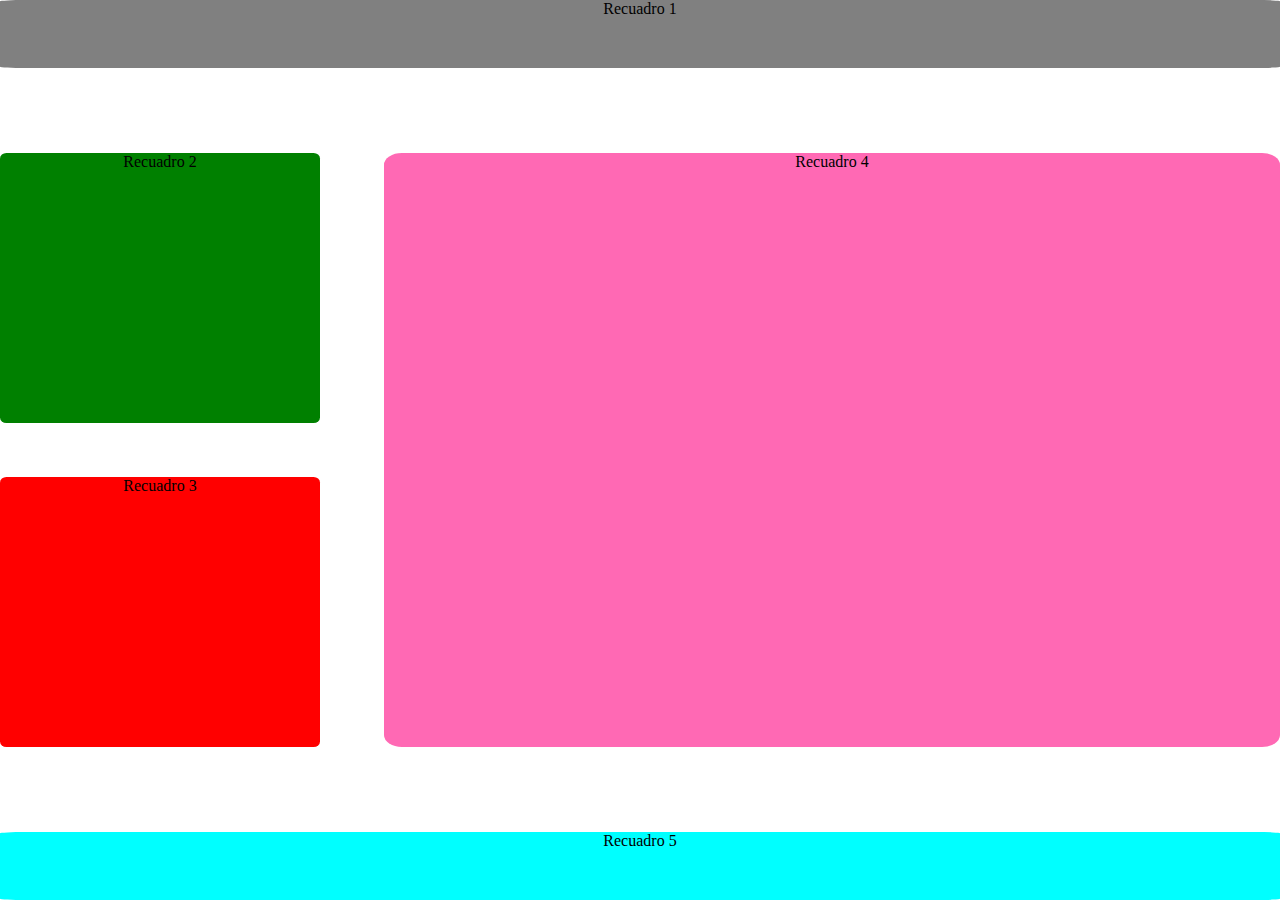
<file: Ejercicio 1/index.html>
<!DOCTYPE html>
<html lang="en">
<head>
    <meta charset="UTF-8">
    <meta http-equiv="X-UA-Compatible" content="IE=edge">
    <meta name="viewport" content="width=device-width, initial-scale=1.0">
    <link rel="stylesheet" href="styles.css">
    <title>Document</title>
</head>
<body>
    <div id="R1">Recuadro 1</div> <!--Recuadro 1-->
    <div class="R23"><!--Recuadros 2 y 3-->
        <div id="R2">Recuadro 2</div> <!--Recuadro 2-->
        <div id="R3">Recuadro 3</div> <!--Recuadro 3-->
    </div>
    <div id="R4">Recuadro 4</div> <!--Recuadro 4-->
    <div id="R5">Recuadro 5</div> <!--Recuadro 5-->
    </body>
</html>
</file>
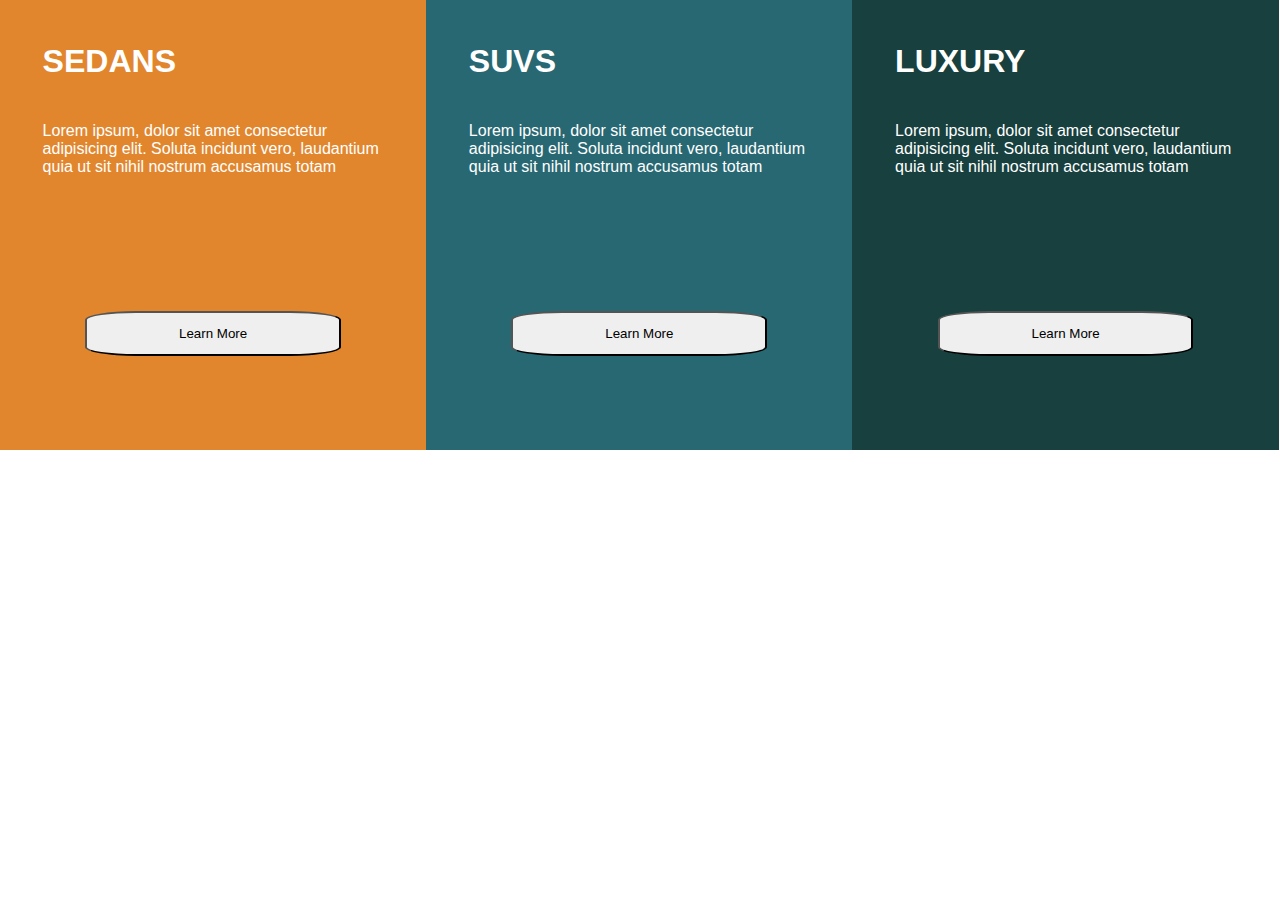
<file: Ejercicio 2/index.html>
<!DOCTYPE html>
<html lang="en">
<head>
    <meta charset="UTF-8">
    <meta http-equiv="X-UA-Compatible" content="IE=edge">
    <meta name="viewport" content="width=device-width, initial-scale=1.0">
    <link rel="stylesheet" href="styles.css">
    <title>Document</title>
</head>
<body>
    <section id="c1">
        <h1>SEDANS</h1>
        <p>Lorem ipsum, dolor sit amet consectetur adipisicing elit. 
            Soluta incidunt vero, laudantium quia ut sit nihil nostrum accusamus totam</p>
        <button id="asd">Learn More</button>
    </section>
    <section id="c2">
        <h1>SUVS</h1>
        <p>Lorem ipsum, dolor sit amet consectetur adipisicing elit. 
            Soluta incidunt vero, laudantium quia ut sit nihil nostrum accusamus totam</p>
        <button id="c2-c">Learn More</button>
    </section>
    <section id="c3">
        <h1>LUXURY</h1>
        <p>Lorem ipsum, dolor sit amet consectetur adipisicing elit. 
            Soluta incidunt vero, laudantium quia ut sit nihil nostrum accusamus totam</p>
        <button id="c3-c">Learn More</button>
    </section>
</body>
</html>
</file>
<file: Ejercicio 1/styles.css>
*{
    margin: 0%;
    border-radius: 2%;
    text-align: center;    
}

#R1 {
    background-color: gray;
    padding-bottom: 50px;
    margin-bottom: 50px;
    top: 0px;
    width: 100%
}

#R2{
    background-color: green;
    margin-bottom:25px;
    position: absolute;
    top: 17%;
    height: 30%;
    width: 25%;
}

#R3{
    background-color: red;
    position: absolute;
    top: 53%;
    height: 30%;
    width: 25%;    
}


#R4{
    background-color: hotpink;
    position: absolute;
    left: 30%;
    top: 17%;
    height: 66%;
    width: 70%;
}

#R5{
    background-color: aqua;
    position: absolute;
    padding-bottom: 50px;
    margin-top: 50px;
    bottom: 0px;
    width: 100%;
}
</file>
<file: Ejercicio 2/styles.css>
* {
    margin: 0%;
    font-family: 'Franklin Gothic Medium', 'Arial Narrow', Arial, sans-serif;
}

#c1{
    position: absolute;
    border: red;
    height: 50%;
    width: 33.3%;
    background-color: #e2862d; /*verde y azul*/    
}

#c2{
    position: absolute;
    left: 33.3%;
    border: red;
    height: 50%;
    width: 33.3%;
    background-color:#286873; /*verde y azul*/
}

#c3{
    position: absolute;
    left: 66.6%;
    border: red;
    height: 50%;
    width: 33.3%;
    background-color: #17403e;    /*verde y azul*/
}

h1 {
    margin: 10%;
    color:white;
}

p{
    margin-left: 10%;
    max-width: 80%;
    color:white;
}

button{
    position: relative;
    border-radius: 20%;
    top: 30%;
    left: 20%;
    height: 10%;
    width: 60%;
}
</file>
